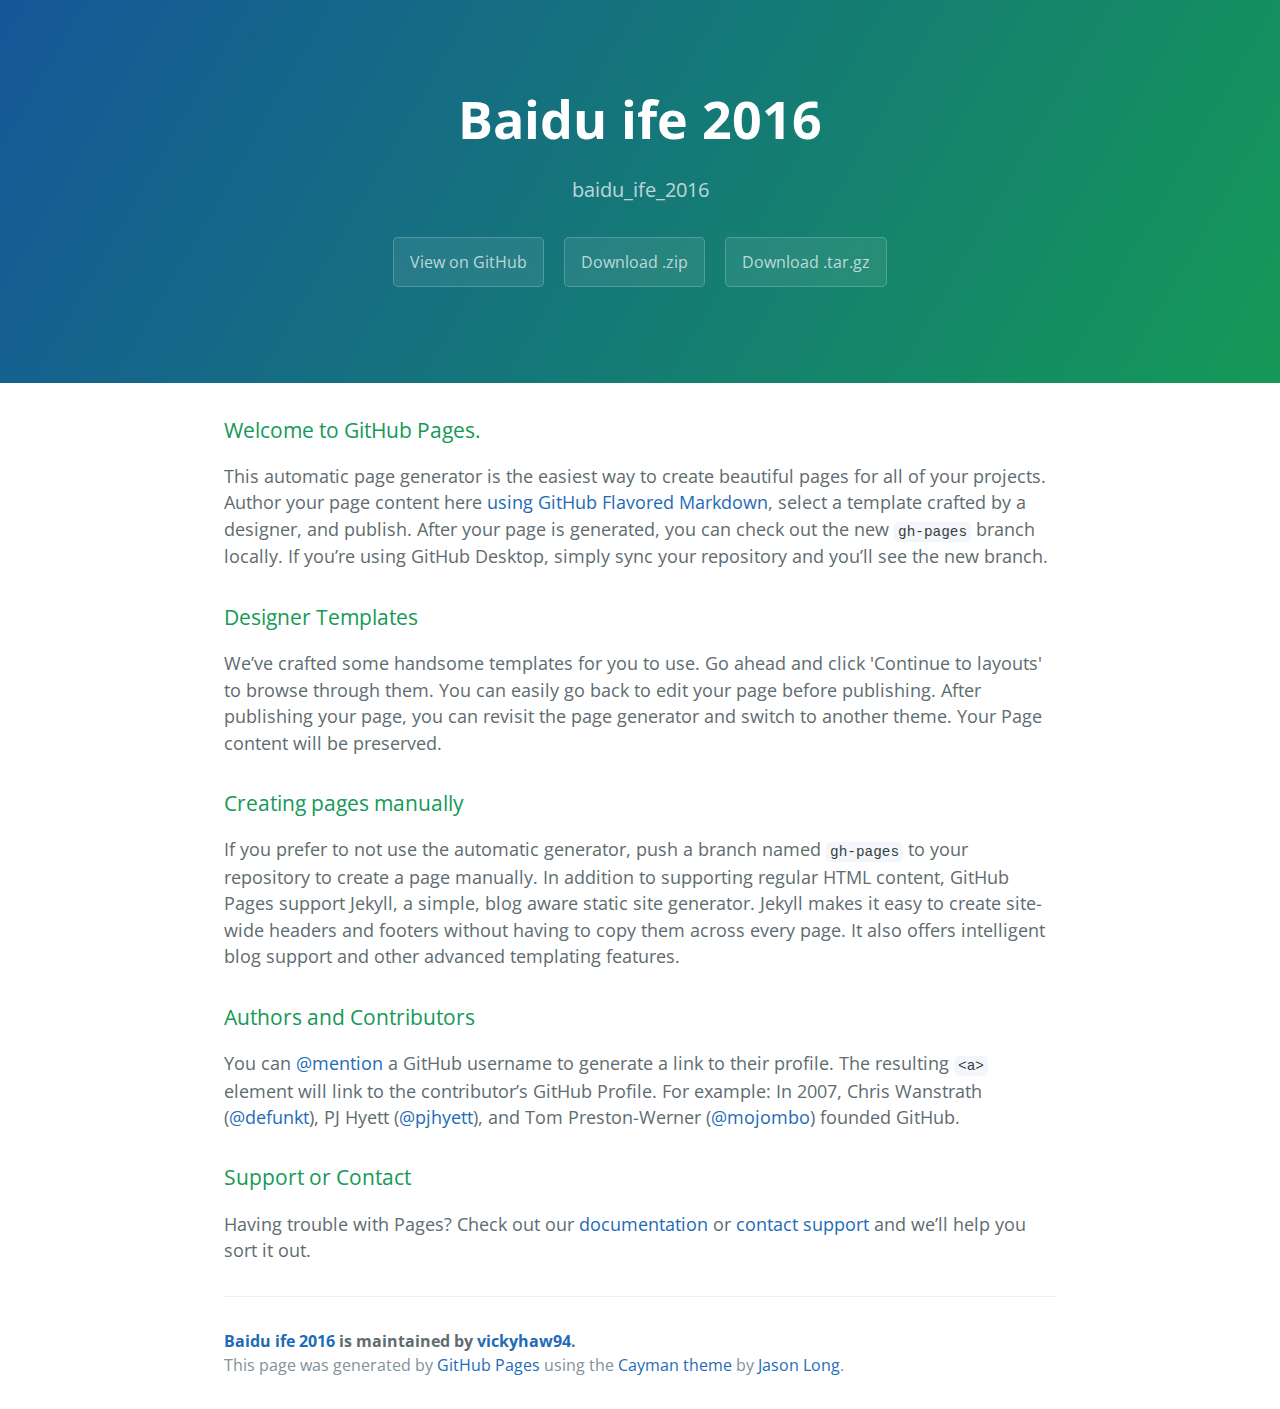
<file: index.html>
<!DOCTYPE html>
<html lang="en-us">
  <head>
    <meta charset="UTF-8">
    <title>Baidu ife 2016 by vickyhaw94</title>
    <meta name="viewport" content="width=device-width, initial-scale=1">
    <link rel="stylesheet" type="text/css" href="stylesheets/normalize.css" media="screen">
    <link href='https://fonts.googleapis.com/css?family=Open+Sans:400,700' rel='stylesheet' type='text/css'>
    <link rel="stylesheet" type="text/css" href="stylesheets/stylesheet.css" media="screen">
    <link rel="stylesheet" type="text/css" href="stylesheets/github-light.css" media="screen">
  </head>
  <body>
    <section class="page-header">
      <h1 class="project-name">Baidu ife 2016</h1>
      <h2 class="project-tagline">baidu_ife_2016</h2>
      <a href="https://github.com/vickyhaw94/baidu_ife_2016" class="btn">View on GitHub</a>
      <a href="https://github.com/vickyhaw94/baidu_ife_2016/zipball/master" class="btn">Download .zip</a>
      <a href="https://github.com/vickyhaw94/baidu_ife_2016/tarball/master" class="btn">Download .tar.gz</a>
    </section>

    <section class="main-content">
      <h3>
<a id="welcome-to-github-pages" class="anchor" href="#welcome-to-github-pages" aria-hidden="true"><span aria-hidden="true" class="octicon octicon-link"></span></a>Welcome to GitHub Pages.</h3>

<p>This automatic page generator is the easiest way to create beautiful pages for all of your projects. Author your page content here <a href="https://guides.github.com/features/mastering-markdown/">using GitHub Flavored Markdown</a>, select a template crafted by a designer, and publish. After your page is generated, you can check out the new <code>gh-pages</code> branch locally. If you’re using GitHub Desktop, simply sync your repository and you’ll see the new branch.</p>

<h3>
<a id="designer-templates" class="anchor" href="#designer-templates" aria-hidden="true"><span aria-hidden="true" class="octicon octicon-link"></span></a>Designer Templates</h3>

<p>We’ve crafted some handsome templates for you to use. Go ahead and click 'Continue to layouts' to browse through them. You can easily go back to edit your page before publishing. After publishing your page, you can revisit the page generator and switch to another theme. Your Page content will be preserved.</p>

<h3>
<a id="creating-pages-manually" class="anchor" href="#creating-pages-manually" aria-hidden="true"><span aria-hidden="true" class="octicon octicon-link"></span></a>Creating pages manually</h3>

<p>If you prefer to not use the automatic generator, push a branch named <code>gh-pages</code> to your repository to create a page manually. In addition to supporting regular HTML content, GitHub Pages support Jekyll, a simple, blog aware static site generator. Jekyll makes it easy to create site-wide headers and footers without having to copy them across every page. It also offers intelligent blog support and other advanced templating features.</p>

<h3>
<a id="authors-and-contributors" class="anchor" href="#authors-and-contributors" aria-hidden="true"><span aria-hidden="true" class="octicon octicon-link"></span></a>Authors and Contributors</h3>

<p>You can <a href="https://help.github.com/articles/basic-writing-and-formatting-syntax/#mentioning-users-and-teams" class="user-mention">@mention</a> a GitHub username to generate a link to their profile. The resulting <code>&lt;a&gt;</code> element will link to the contributor’s GitHub Profile. For example: In 2007, Chris Wanstrath (<a href="https://github.com/defunkt" class="user-mention">@defunkt</a>), PJ Hyett (<a href="https://github.com/pjhyett" class="user-mention">@pjhyett</a>), and Tom Preston-Werner (<a href="https://github.com/mojombo" class="user-mention">@mojombo</a>) founded GitHub.</p>

<h3>
<a id="support-or-contact" class="anchor" href="#support-or-contact" aria-hidden="true"><span aria-hidden="true" class="octicon octicon-link"></span></a>Support or Contact</h3>

<p>Having trouble with Pages? Check out our <a href="https://help.github.com/pages">documentation</a> or <a href="https://github.com/contact">contact support</a> and we’ll help you sort it out.</p>

      <footer class="site-footer">
        <span class="site-footer-owner"><a href="https://github.com/vickyhaw94/baidu_ife_2016">Baidu ife 2016</a> is maintained by <a href="https://github.com/vickyhaw94">vickyhaw94</a>.</span>

        <span class="site-footer-credits">This page was generated by <a href="https://pages.github.com">GitHub Pages</a> using the <a href="https://github.com/jasonlong/cayman-theme">Cayman theme</a> by <a href="https://twitter.com/jasonlong">Jason Long</a>.</span>
      </footer>

    </section>

  
  </body>
</html>
</file>
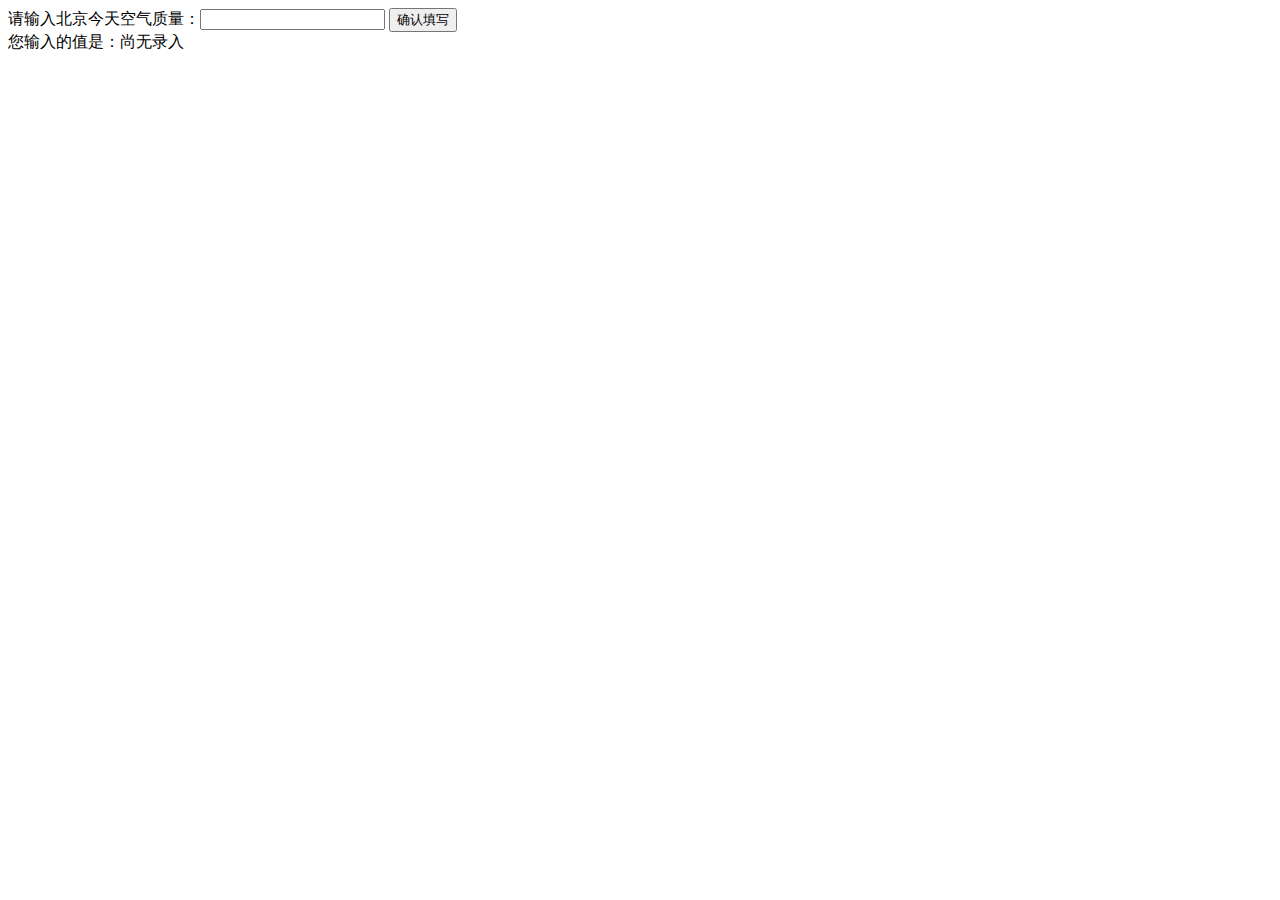
<file: mission_13.html>
<!DOCTYPE html>
<html>
<head>
	<meta charset="utf-8">
	<title>IFE JavaScript Task 01</title>
</head>
<body>
	<label>请输入北京今天空气质量：<input id="aqi-input" type="text"></label>
	<button id="button">确认填写</button>
	<div>您输入的值是：<span id="aqi-display">尚无录入</span></div>
	<script type="text/javascript">
		(function(){
			function getInput(){
			var getInput = document.getElementById("aqi-input");
			var display = document.getElementById("aqi-display");
			var getBtn = document.getElementById("button");
			getBtn.onclick = function(){
			var inputValue = getInput.value;
			display.innerHTML = inputValue;
			}
			}
			getInput();
		})();
	</script>
</body>
</html>
</file>
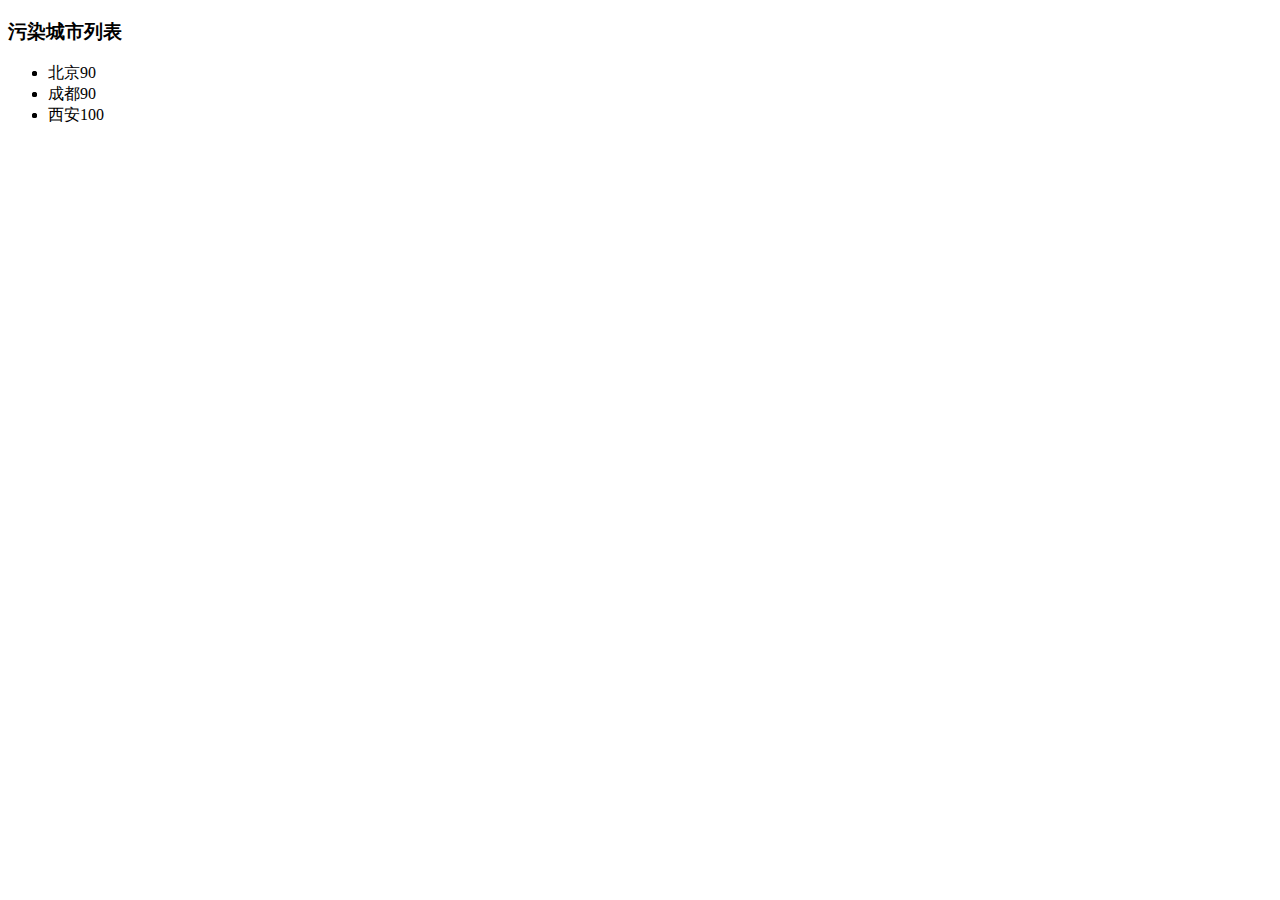
<file: mission_14.html>
<!DOCTYPE html>
<html>
<head>
	<meta charset="utf-8">
	<title>IFE JavaScript Task 01</title>
</head>
<body>
	<h3>污染城市列表</h3>
	<ul id="aqi-list">
	
	</ul>
	
<script type="text/javascript">
	var aqiData = [
		  ["北京", 90],
		  ["上海", 50],
		  ["福州", 10],
		  ["广州", 50],
		  ["成都", 90],
		  ["西安", 100]
	];
	
	(function(){
		for(i = 0; i<aqiData.length; i++){
			if(aqiData[i][1] > 60){
				var getList = document.getElementById("aqi-list");
				var createLi = document.createElement("li");
				createLi.innerHTML = "<li>"+aqiData[i][0]+aqiData[i][1]+"</li>";
				getList.appendChild(createLi);
			}
		}
		
		
	})();
</script>
</body>
</html>
</file>
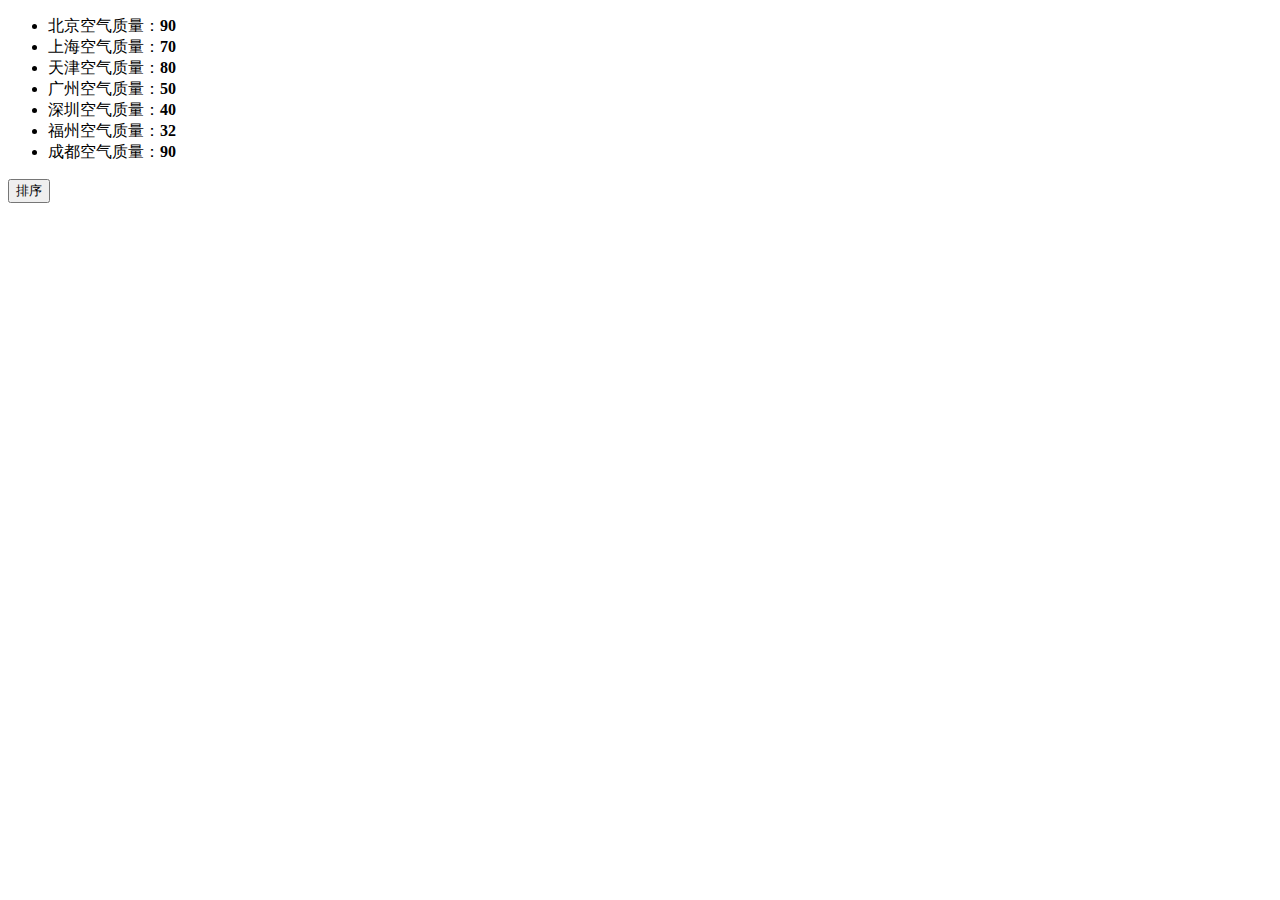
<file: mission_15.html>
<!DOCTYPE html>
<html>
<head>
	<meta charset="utf-8">
	<title>IFE JavaScript Task 01</title>
</head>
<body>
	<ul id="source">
		<li>北京空气质量：<b>90</b></li>
		<li>上海空气质量：<b>70</b></li>
		<li>天津空气质量：<b>80</b></li>
		<li>广州空气质量：<b>50</b></li>
		<li>深圳空气质量：<b>40</b></li>
		<li>福州空气质量：<b>32</b></li>
		<li>成都空气质量：<b>90</b></li>
    </ul>
	
	<ul id="resort">
		 <!-- 
			<li>第一名：北京空气质量：<b>90</b></li>
			<li>第二名：北京空气质量：<b>90</b></li>
			<li>第三名：北京空气质量：<b>90</b></li>
		 -->	
	</ul>
	
	<button id="sort-btn">排序</button>
	
<script type="text/javascript">
	/** This is used to get data from the source */
	function getData(){
		var getSource = document.getElementById("source").children;
		var dataSet = [];
		for(i = 0; i<getSource.length; i++){
			var getCity = getSource[i].innerText.substring(0,2);
			var getPolutionNum = parseInt(getSource[i].children[0].innerText);
			dataSet.push([getCity,getPolutionNum]);
		}
		return dataSet;
	}
	/** This is used to sort the data from dataSet*/
	function sortAqiData(dataSet){
		dataSet.sort(function(a,b){
			return b[1]-a[1]
		});
		return dataSet;
	}
	/** This is used to put data on the id ="resort"*/
	function render(dataSet){
		for(i=0; i<dataSet.length;i++){
			var getResort = document.getElementById("resort");
			getResort.innerHTML = getResort.innerHTML + 
									"<li>" +"第"+parseInt(i+1) +"名"+":" +
										dataSet[i][0] +"空气质量：" + "<b>" +
				 						dataSet[i][1] + "<b>" +
									"</li>";
		}
	}
	/** This is provided by baidu*/
	function btnHandle(){
		var aqiData = getData();
		aqiData = sortAqiData(aqiData);
		render(aqiData);
	}
	/** This is used to trigger the button function*/
	function init(){
		var getButton = document.getElementById("sort-btn");
		getButton.onclick = btnHandle;
	}
	
	init();
</script>
</body>
</html>
</file>
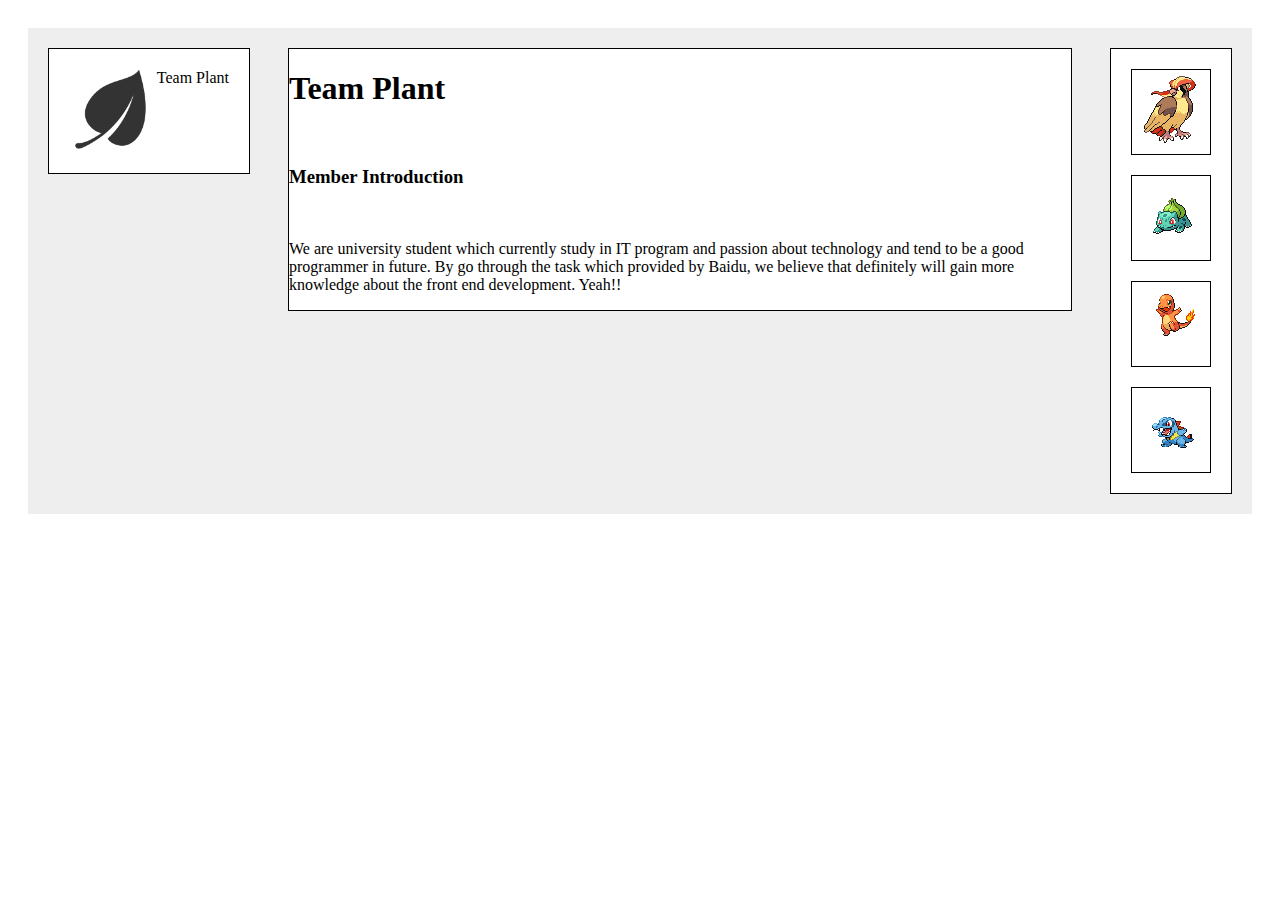
<file: Part1_mission/mission_3/mission_3.html>
<!DOCTYPE html>
<html>
<head>
	<title>Team Plant</title>
	<meta charset="utf-8">
	<link href="mission_3.css" rel="stylesheet">
</head>
<body>
	<div class="main">
		
		<div class="figure">
			<img class="imgClass" src="logo_1.png" style="width:80px; height:80px">
			<div class="teamName">Team Plant</div>
		</div>
		
		
		
		<div class="logo">
			<div class="individual">
				<img src="1.png">
			</div>
			<div class="individual">
				<img src="2.png">
			</div>
			<div class="individual">
				<img src="3.png">
			</div>
			<div class="individual">
				<img src="4.png">
			</div>
		</div>
		
		<div class="introduction">
			<h1>Team Plant</h1><br>
			<h3>Member Introduction</h3><br>
			<p>We are university student which currently study in IT program and passion about technology and tend to be a good programmer in future. By go through the task which provided by Baidu, we believe that definitely will gain more knowledge about the front end development. Yeah!!</p>
			
		</div>
		
	</div>
</body>
</html>
</file>
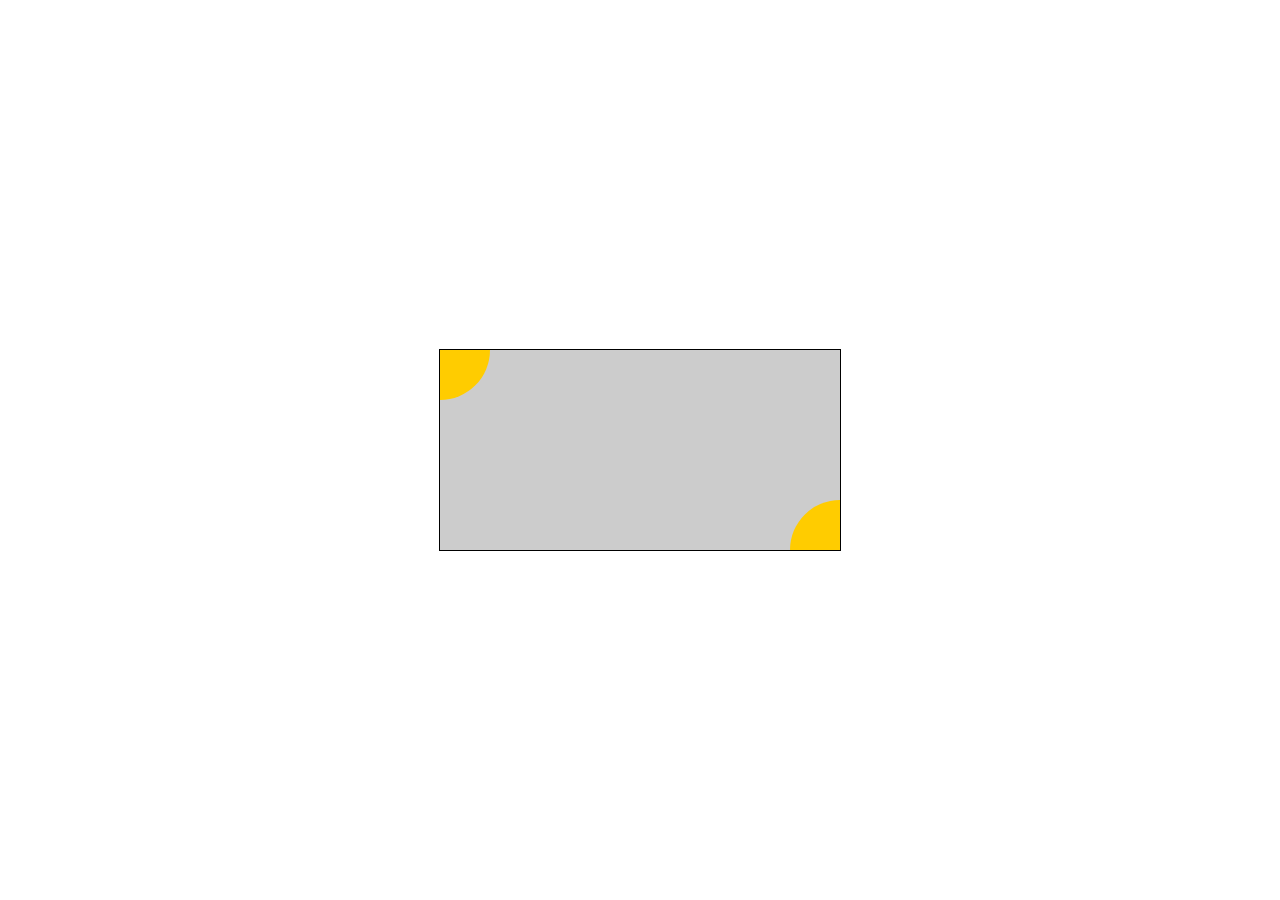
<file: Part1_mission/mission_4/mission_4.html>
<!DOCTYPE html>
<html>
<head>
	<title>Team Plant</title>
	<link href="mission_4.css" rel="stylesheet">
</head>
<body>
	<div class="rectangle">
		<div class="circleTop"></div>
		<div class="circleBottom"></div>
	</div>
</body>
</html>
</file>
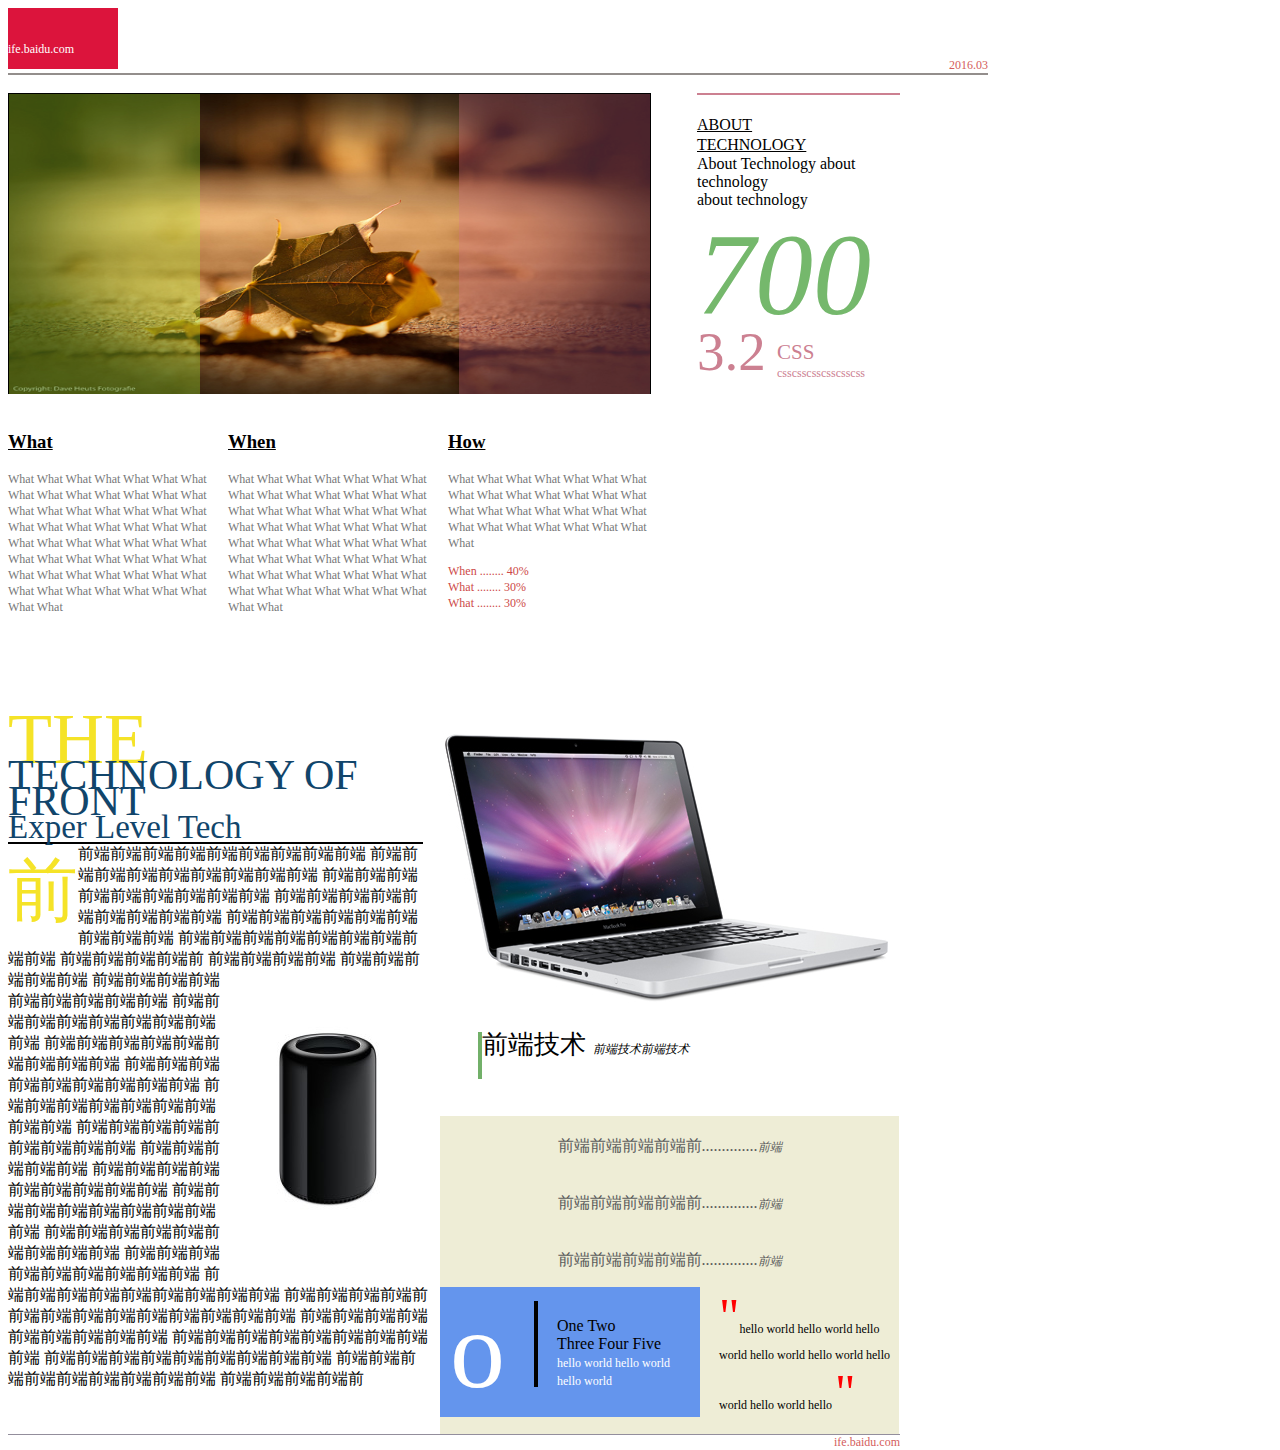
<file: Part1_mission/mission_6/mission_6.html>
<!DOCTYPE html>
<html>
<head>
	<title>Team Plant</title>
	<meta charset="utf-8">
	<link href="mission_6.css" rel="stylesheet">
</head>
<body>
	<div class="main">
		<div class="top">
			<div class="topLeftLogo">
				<p>ife.baidu.com</p>
			</div>
			<span class="topRightDate">2016.03</span>
		</div><br>
		
		
		<div class="mainOne">
			<div class="mainOneLeft">
				<div class="mainOneLeftImage">
					<img src="imageOne.jpg">
					<span class="mainOneLeftGreen"></span>
					<span class="mainOneLeftRed"></span>
				</div>
			</div>
			
			<div class="mainOneRight">
				<div class="mainOneRightTitle">
					<a>ABOUT<br> TECHNOLOGY</a><br>
					<span id="smallWords">About Technology about technology<br>
					about technology
					</span>
                    <i class="mainOneRightBigNumber">700</i>
					
					<div class="mainOneRightSmallNumber">
						<div class="mainOneRightSmallNumberLeft">
							<a class="threePointTwo">3.2</a>
						</div>
						<div class="mainOneRightSmallNumberRight">
							<a class="smallText">CSS</a><br>
							<a class="smallestText">csscsscsscsscsscss</a>
						</div>
					</div>
				</div>
			</div>
			</div><br>
		
		
		<div class="middle">
			<div class="mainSecond">
				<div class="mainSecondLeft">
					<h3>What</h3>
					<p>What What What What What What What What What What What What What What What What What What What What What What What What What What What What What
					What What What What What What What What What What What What What What What What What What What What What What What What What What What What What</p>
				</div>

				<div class="mainSecondMiddle">
					<h3>When</h3>
					<p>What What What What What What What What What What What What What What What What What What What What What What What What What What What What What
					What What What What What What What What What What What What What What What What What What What What What What What What What What What What What</p>
				</div>

				<div class="mainSecondRight">
					<h3>How</h3>
					<p>What What What What What What What What What What What What What What What What What What What What What What What What What What What What What</p>
					<p class="mainSecondRightSmall">
					When ........ 40% <br> What ........ 30%<br> What ........ 30%
					</p>
				</div>
			</div>
		</div><br>
	
		<div class="bottom">
			<div class="bottomLeft">
				<div class="bottomLeftTop">
						<span class="bottomLeftTopTitle"><a>THE</a></span>
					<a>TECHNOLOGY OF FRONT</a><br>
					<span class="bottomLeftTopFront"><a>Exper Level Tech</a></span>
				</div>
				
				<div class="bottomLeftBottom">
					<span class="bottomLeftBottomFirst">前</span>
					
					<a> 前端前端前端前端前端前端前端前端前端
                        前端前端前端前端前端前端前端前端前端
                        前端前端前端前端前端前端前端前端前端
                        前端前端前端前端前端前端前端前端前端
                        前端前端前端前端前端前端前端前端前端
                        前端前端前端前端前端前端前端前端前端
                        前端前端前端前端前 前端前端前端前端
						前端前端前端前端前端
						<img src="imageThree.jpg" 
							 style="float:right">
                        前端前端前端前端前端前端前端前端前端
                        前端前端前端前端前端前端前端前端前端
                        前端前端前端前端前端前端前端前端前端
                        前端前端前端前端前端前端前端前端前端
                        前端前端前端前端前端前端前端前端前端
                        前端前端前端前端前 前端前端前端前端
						前端前端前端前端前端
                        前端前端前端前端前端前端前端前端前端
                        前端前端前端前端前端前端前端前端前端
                        前端前端前端前端前端前端前端前端前端
                        前端前端前端前端前端前端前端前端前端
                        前端前端前端前端前端前端前端前端前端
                        前端前端前端前端前前端前端前端前端前端前端前端前端前端
                        前端前端前端前端前端前端前端前端前端
                        前端前端前端前端前端前端前端前端前端
                        前端前端前端前端前端前端前端前端前端
                        前端前端前端前端前端前端前端前端前端
                        前端前端前端前端前</a>
				</div>
			</div>
			
			<div class="bottomRight">
				<div class="bottomRightTop">
					<div class="bottomRightTopBar">
						<img src="imageTwo.jpg">
						<span class="title"><a><span class="bar"></span>前端技术&nbsp;<span class="smallText"><i>前端技术前端技术</i></span></a></span>
					</div>
				</div><br>
				
				<div class="bottomRightBottom">
					<div class="bottomRightBottomTop">
						<p>前端前端前端前端前..............<span class="smallText"><i>前端</i></span></p>
						<p>前端前端前端前端前..............<span class="smallText"><i>前端</i></span></p>
						<p>前端前端前端前端前..............<span class="smallText"><i>前端</i></span></p>
					</div>
					
					<div class="bottomRightBottomBottomLeft">
						<div class="boxLeft">
							<a>o</a>
							<span class="lastBar"></span>
						</div>
						<div class="boxRight">
							<a>One Two<br>Three Four Five<br></a>
							<span class="boxRightSmallText"><a>hello world hello world <br>hello world</a></span>
						</div>
					</div>
					<div class="bottomRightBottomBottomRight">
						<a><span class="symbol">"</span>hello world hello world hello world hello world hello world hello world hello world hello <span class="symbol">"</span> </a>
					</div>
				</div>
			</div>
		</div><br>
		
		<div class="footer">
			<a>ife.baidu.com</a>
		</div>
		
	</div>
</body>
</html>
</file>
<file: stylesheets/stylesheet.css>
* {
  box-sizing: border-box; }

body {
  padding: 0;
  margin: 0;
  font-family: "Open Sans", "Helvetica Neue", Helvetica, Arial, sans-serif;
  font-size: 16px;
  line-height: 1.5;
  color: #606c71; }

a {
  color: #1e6bb8;
  text-decoration: none; }
  a:hover {
    text-decoration: underline; }

.btn {
  display: inline-block;
  margin-bottom: 1rem;
  color: rgba(255, 255, 255, 0.7);
  background-color: rgba(255, 255, 255, 0.08);
  border-color: rgba(255, 255, 255, 0.2);
  border-style: solid;
  border-width: 1px;
  border-radius: 0.3rem;
  transition: color 0.2s, background-color 0.2s, border-color 0.2s; }
  .btn + .btn {
    margin-left: 1rem; }

.btn:hover {
  color: rgba(255, 255, 255, 0.8);
  text-decoration: none;
  background-color: rgba(255, 255, 255, 0.2);
  border-color: rgba(255, 255, 255, 0.3); }

@media screen and (min-width: 64em) {
  .btn {
    padding: 0.75rem 1rem; } }

@media screen and (min-width: 42em) and (max-width: 64em) {
  .btn {
    padding: 0.6rem 0.9rem;
    font-size: 0.9rem; } }

@media screen and (max-width: 42em) {
  .btn {
    display: block;
    width: 100%;
    padding: 0.75rem;
    font-size: 0.9rem; }
    .btn + .btn {
      margin-top: 1rem;
      margin-left: 0; } }

.page-header {
  color: #fff;
  text-align: center;
  background-color: #159957;
  background-image: linear-gradient(120deg, #155799, #159957); }

@media screen and (min-width: 64em) {
  .page-header {
    padding: 5rem 6rem; } }

@media screen and (min-width: 42em) and (max-width: 64em) {
  .page-header {
    padding: 3rem 4rem; } }

@media screen and (max-width: 42em) {
  .page-header {
    padding: 2rem 1rem; } }

.project-name {
  margin-top: 0;
  margin-bottom: 0.1rem; }

@media screen and (min-width: 64em) {
  .project-name {
    font-size: 3.25rem; } }

@media screen and (min-width: 42em) and (max-width: 64em) {
  .project-name {
    font-size: 2.25rem; } }

@media screen and (max-width: 42em) {
  .project-name {
    font-size: 1.75rem; } }

.project-tagline {
  margin-bottom: 2rem;
  font-weight: normal;
  opacity: 0.7; }

@media screen and (min-width: 64em) {
  .project-tagline {
    font-size: 1.25rem; } }

@media screen and (min-width: 42em) and (max-width: 64em) {
  .project-tagline {
    font-size: 1.15rem; } }

@media screen and (max-width: 42em) {
  .project-tagline {
    font-size: 1rem; } }

.main-content :first-child {
  margin-top: 0; }
.main-content img {
  max-width: 100%; }
.main-content h1, .main-content h2, .main-content h3, .main-content h4, .main-content h5, .main-content h6 {
  margin-top: 2rem;
  margin-bottom: 1rem;
  font-weight: normal;
  color: #159957; }
.main-content p {
  margin-bottom: 1em; }
.main-content code {
  padding: 2px 4px;
  font-family: Consolas, "Liberation Mono", Menlo, Courier, monospace;
  font-size: 0.9rem;
  color: #383e41;
  background-color: #f3f6fa;
  border-radius: 0.3rem; }
.main-content pre {
  padding: 0.8rem;
  margin-top: 0;
  margin-bottom: 1rem;
  font: 1rem Consolas, "Liberation Mono", Menlo, Courier, monospace;
  color: #567482;
  word-wrap: normal;
  background-color: #f3f6fa;
  border: solid 1px #dce6f0;
  border-radius: 0.3rem; }
  .main-content pre > code {
    padding: 0;
    margin: 0;
    font-size: 0.9rem;
    color: #567482;
    word-break: normal;
    white-space: pre;
    background: transparent;
    border: 0; }
.main-content .highlight {
  margin-bottom: 1rem; }
  .main-content .highlight pre {
    margin-bottom: 0;
    word-break: normal; }
.main-content .highlight pre, .main-content pre {
  padding: 0.8rem;
  overflow: auto;
  font-size: 0.9rem;
  line-height: 1.45;
  border-radius: 0.3rem; }
.main-content pre code, .main-content pre tt {
  display: inline;
  max-width: initial;
  padding: 0;
  margin: 0;
  overflow: initial;
  line-height: inherit;
  word-wrap: normal;
  background-color: transparent;
  border: 0; }
  .main-content pre code:before, .main-content pre code:after, .main-content pre tt:before, .main-content pre tt:after {
    content: normal; }
.main-content ul, .main-content ol {
  margin-top: 0; }
.main-content blockquote {
  padding: 0 1rem;
  margin-left: 0;
  color: #819198;
  border-left: 0.3rem solid #dce6f0; }
  .main-content blockquote > :first-child {
    margin-top: 0; }
  .main-content blockquote > :last-child {
    margin-bottom: 0; }
.main-content table {
  display: block;
  width: 100%;
  overflow: auto;
  word-break: normal;
  word-break: keep-all; }
  .main-content table th {
    font-weight: bold; }
  .main-content table th, .main-content table td {
    padding: 0.5rem 1rem;
    border: 1px solid #e9ebec; }
.main-content dl {
  padding: 0; }
  .main-content dl dt {
    padding: 0;
    margin-top: 1rem;
    font-size: 1rem;
    font-weight: bold; }
  .main-content dl dd {
    padding: 0;
    margin-bottom: 1rem; }
.main-content hr {
  height: 2px;
  padding: 0;
  margin: 1rem 0;
  background-color: #eff0f1;
  border: 0; }

@media screen and (min-width: 64em) {
  .main-content {
    max-width: 64rem;
    padding: 2rem 6rem;
    margin: 0 auto;
    font-size: 1.1rem; } }

@media screen and (min-width: 42em) and (max-width: 64em) {
  .main-content {
    padding: 2rem 4rem;
    font-size: 1.1rem; } }

@media screen and (max-width: 42em) {
  .main-content {
    padding: 2rem 1rem;
    font-size: 1rem; } }

.site-footer {
  padding-top: 2rem;
  margin-top: 2rem;
  border-top: solid 1px #eff0f1; }

.site-footer-owner {
  display: block;
  font-weight: bold; }

.site-footer-credits {
  color: #819198; }

@media screen and (min-width: 64em) {
  .site-footer {
    font-size: 1rem; } }

@media screen and (min-width: 42em) and (max-width: 64em) {
  .site-footer {
    font-size: 1rem; } }

@media screen and (max-width: 42em) {
  .site-footer {
    font-size: 0.9rem; } }
</file>
<file: stylesheets/github-light.css>
/*
   Copyright 2014 GitHub Inc.

   Licensed under the Apache License, Version 2.0 (the "License");
   you may not use this file except in compliance with the License.
   You may obtain a copy of the License at

       http://www.apache.org/licenses/LICENSE-2.0

   Unless required by applicable law or agreed to in writing, software
   distributed under the License is distributed on an "AS IS" BASIS,
   WITHOUT WARRANTIES OR CONDITIONS OF ANY KIND, either express or implied.
   See the License for the specific language governing permissions and
   limitations under the License.

*/

.pl-c /* comment */ {
  color: #969896;
}

.pl-c1      /* constant, markup.raw, meta.diff.header, meta.module-reference, meta.property-name, support, support.constant, support.variable, variable.other.constant */,
.pl-s .pl-v /* string variable */ {
  color: #0086b3;
}

.pl-e  /* entity */,
.pl-en /* entity.name */ {
  color: #795da3;
}

.pl-s .pl-s1 /* string source */,
.pl-smi      /* storage.modifier.import, storage.modifier.package, storage.type.java, variable.other, variable.parameter.function */ {
  color: #333;
}

.pl-ent /* entity.name.tag */ {
  color: #63a35c;
}

.pl-k /* keyword, storage, storage.type */ {
  color: #a71d5d;
}

.pl-pds              /* punctuation.definition.string, string.regexp.character-class */,
.pl-s                /* string */,
.pl-s .pl-pse .pl-s1 /* string punctuation.section.embedded source */,
.pl-sr               /* string.regexp */,
.pl-sr .pl-cce       /* string.regexp constant.character.escape */,
.pl-sr .pl-sra       /* string.regexp string.regexp.arbitrary-repitition */,
.pl-sr .pl-sre       /* string.regexp source.ruby.embedded */ {
  color: #183691;
}

.pl-v /* variable */ {
  color: #ed6a43;
}

.pl-id /* invalid.deprecated */ {
  color: #b52a1d;
}

.pl-ii /* invalid.illegal */ {
  background-color: #b52a1d;
  color: #f8f8f8;
}

.pl-sr .pl-cce /* string.regexp constant.character.escape */ {
  color: #63a35c;
  font-weight: bold;
}

.pl-ml /* markup.list */ {
  color: #693a17;
}

.pl-mh        /* markup.heading */,
.pl-mh .pl-en /* markup.heading entity.name */,
.pl-ms        /* meta.separator */ {
  color: #1d3e81;
  font-weight: bold;
}

.pl-mq /* markup.quote */ {
  color: #008080;
}

.pl-mi /* markup.italic */ {
  color: #333;
  font-style: italic;
}

.pl-mb /* markup.bold */ {
  color: #333;
  font-weight: bold;
}

.pl-md /* markup.deleted, meta.diff.header.from-file */ {
  background-color: #ffecec;
  color: #bd2c00;
}

.pl-mi1 /* markup.inserted, meta.diff.header.to-file */ {
  background-color: #eaffea;
  color: #55a532;
}

.pl-mdr /* meta.diff.range */ {
  color: #795da3;
  font-weight: bold;
}

.pl-mo /* meta.output */ {
  color: #1d3e81;
}
</file>
<file: Part1_mission/mission_3/mission_3.css>
.main{
	padding:20px;
	border:1px #999;
	background-color:#eee;
	overflow: auto;
	
}
.figure{
	float:left;
	border: 1px solid;
	display:inline-block;
	width:160px;
	padding:20px;
	background-color:white;
}

.img{
	float:left;
	display: inline-block;
}
.teamName{
	float:right;
	display: inline-block;
}

.logo{
	width:120px;
	border: 1px solid;
	float:right;
	background-color:white;
}

.individual{
	display: block;
	border: 1px solid;
	margin:20px;
}

.introduction{
	border:1px solid;
	margin-left: 240px;
	margin-right:160px;	
	background-color:white;
	width:auto;
}
body{
	padding:20px;
}
</file>
<file: Part1_mission/mission_4/mission_4.css>
.rectangle{
	height:200px;
	width:400px;
	margin:auto;
	position:absolute;
	top:0;
	bottom:0;
	left:0;
	right:0;
	border:1px solid;
	background-color:#ccc;
}

.circleTop{
	width:50px;
	height:50px;
	background:#fc0;
	position:absolute;
	left:0;
	top:0;
	border-bottom-right-radius: 100%;
}

.circleBottom{
	width:50px;
	height:50px;
	background:#fc0;
	position:absolute;
	right:0;
	bottom:0;
	border-top-left-radius: 100%;
}
</file>
<file: Part1_mission/mission_6/mission_6.css>
/* TOP CSS*/
body{
	width:980px;
	height:1386px;
}
.main{
	height:1386px;
}
.top{
	border-bottom: 2px solid #938e8c;
	overflow:hidden;
}
.topLeftLogo{
	width: 110px;
	height: 61px;
	background-color:crimson;
	float:left;
	position:relative;
}
.topLeftLogo > p{
	font-family: 黑体;
	color:#ffffff;
	font-size: 12px;
	display:block;
	position:absolute;
	left:0;
	bottom:0;
}
.topRightDate{
	color:#d45d5c;
	font-size: 12px;
	font-family:黑体;
}
.top span{
	float:right;
	margin-top:50px;
}

/*MainOne CSS*/
.mainOne{
	width:892px;
	height:301px;
	overflow: hidden;
}
.middle{
	width:892px;
	height:301px;
}
.bottom{
	width:892px;
	height:600px;
}
.mainOneLeftImage > img{
	width:641px;
	height:301px;
	
}
.mainOneLeftGreen{
	width:191px;
	height:301px;
	background-color: greenyellow;
	opacity:0.3;
	display:block;
	position:absolute;
	top:0;
	left:0;
}
.mainOneLeftRed{
	width:191px;
	height:301px;
	background-color:palevioletred;
	opacity:0.3;
	display: block;
	position:absolute;
	top:0;
	right: 0;
}
.mainOneLeft{
	border:1px solid black;
	width:641px;
	height:301px;
	position:relative;
	float:left;
}

.mainOneRight{
	width:203px;
	height:301px;
	position:relative;
	float:right;
	border-top-width: 203px;
	border-top:2px solid #cc8091;;
}
.mainOneRightTitle{
	padding-top:20px;
}
.mainOneRightTitle a{
	font-size: 24px #000000;
	text-decoration: underline;
	line-height:20px;
}
#smallWords{
	font-size:12px #676767;
	line-height: 10px;
}

.mainOneRightBigNumber{ 
	font-size:116px;
	color: #75b86c;
}
.mainOneRightSmallNumberLeft{
	float:left;
}
.mainOneRightSmallNumberLeft >.threePointTwo{
	font-size: 55px;
	color:#cc8091;
	text-decoration:none;
}
.mainOneRightSmallNumberRight{
	float:right;
	margin-right:35px;
}
.mainOneRightSmallNumberRight >.smallText{
	font-size:21px;
	color:#cc8091;
	text-decoration:none;
}
.mainOneRightSmallNumberRight >.smallestText{
	font-size:12px;
	color:#cc8091;
	text-decoration:none;
}

.mainSecondLeft{
	width:200px;
	float:left;
	margin-right:20px;
}
.mainSecondLeft h3{
	text-decoration: underline;
}
.mainSecondLeft p{
	line-height:16px;
	font-size:12px;
	color:#767777;
}

.mainSecondMiddle{
	width:200px;
	float:left;
	margin-right:20px;
}
.mainSecondMiddle h3{
	text-decoration:underline;
}
.mainSecondMiddle p{
	line-height:16px;
	font-size:12px;
	color:#767777;
}
.mainSecondRight{
	width:200px;
	float:left;
}
.mainSecondRight h3{
	text-decoration:underline;
}
.mainSecondRight p{
	line-height:16px;
	font-size:12px;
	color:#767777;
}
.mainSecondRight > .mainSecondRightSmall{
	font-size:12px;
	color:#cd4a48;
	line-height:16px;
}
.bottomLeft{
	width:420px;
	float:left;
	margin-right:10px;
	
}
.bottomRight{
	width:460px;
	float:right;
}
.bottomLeftTop .bottomLeftTopTitle a{
	font-size:72px;
	color:#f5e327;
}
.bottomLeftTop a{
	font-size:42px;
	color:#11456b;
	line-height:16px;
}
.bottomLeftTop .bottomLeftTopFront a{
	font-size:33px;
	color:#11456b;
	line-height:16px;
}
.bottomLeftTop{
	border-bottom:2px solid black;
	width:415px;
}
.bottomLeftBottom .bottomLeftBottomFirst{
	font-size:70px;
	color:#f5e327;
	float:left;
	
}
.bottomLeftBottom .bottomLeftBottomFirst a{
	line-height: 16px;
	font-size:12px;
	color:#767777;
}

.bottomRightTop >img{
	width:458px;
	height:275px;
}
.bottomRightTop{
	padding-bottom:20px;
	position:relative;
}
.bottomRightTopBar{
	position:relative;
	bottom:0;
}
.bottomRightTop .title{
	font-size:26px;
	color:black;
}
.bottomRightTop .smallText{
	font-size:12px;
	color:72b161;
}
.bottomRightBottom{
	width:459px;
	height:318px;
	background-color:#eeedd6;
}
.bottomRightBottom p{
	font-size:16px;
	color:#5a5b5b;
	padding-top:20px;
	text-align: center;
}
.bottomRightBottom i{
	font-size:12px;
}

.bottomRightBottomBottomLeft{

	height:130px;
	width:260px;
	position:relative;
	float:left;
	bottom:0;
	left:0;
	background-color:cornflowerblue;
}
.bottomRightBottomBottomRight{

	height:130px;
	width:180px;
	position:relative;
	float:right;
	bottom:0;
	right:0;
}
.boxLeft{
	position:relative;
	float:left;
}
.boxRight{
	position:relative;
	float:right;
	padding-top:30px;
	padding-right:30px;
}
.boxRight .boxRightSmallText {
	font-size: 12px;
	color:#ffffff;
	line-height: 6px;
}
.boxLeft a{
	font-size:110px;
	color:#ffffff;
	padding-bottom:10px;
	padding-left:10px;
	
}

.bottomRightBottomBottomRight .symbol{
	color:red;
	font-size:50px;
}

.bottomRightBottomBottomRight a{
	font-size:12px;
	color:black;
}

.footer{
	border-top:1px solid #938e9c;
	width:892px;
	overflow:hidden;
}
.footer a{
	position:relative;
	float:right;
	font-size:12px;
	color:#d45d5c;
}
.bar{ 
	width:4px; 
	height:47px;
	background:#72b069;
	line-height:47px;
	margin-top:5px;
	margin-left:38px; 
	float:left;
}
.lastBar{
	width:4px;
	height:86px;
	background:black;
	display: inline-block;
	position:relative;
	left:10px;
	margin-left:15px;
}
</file>
